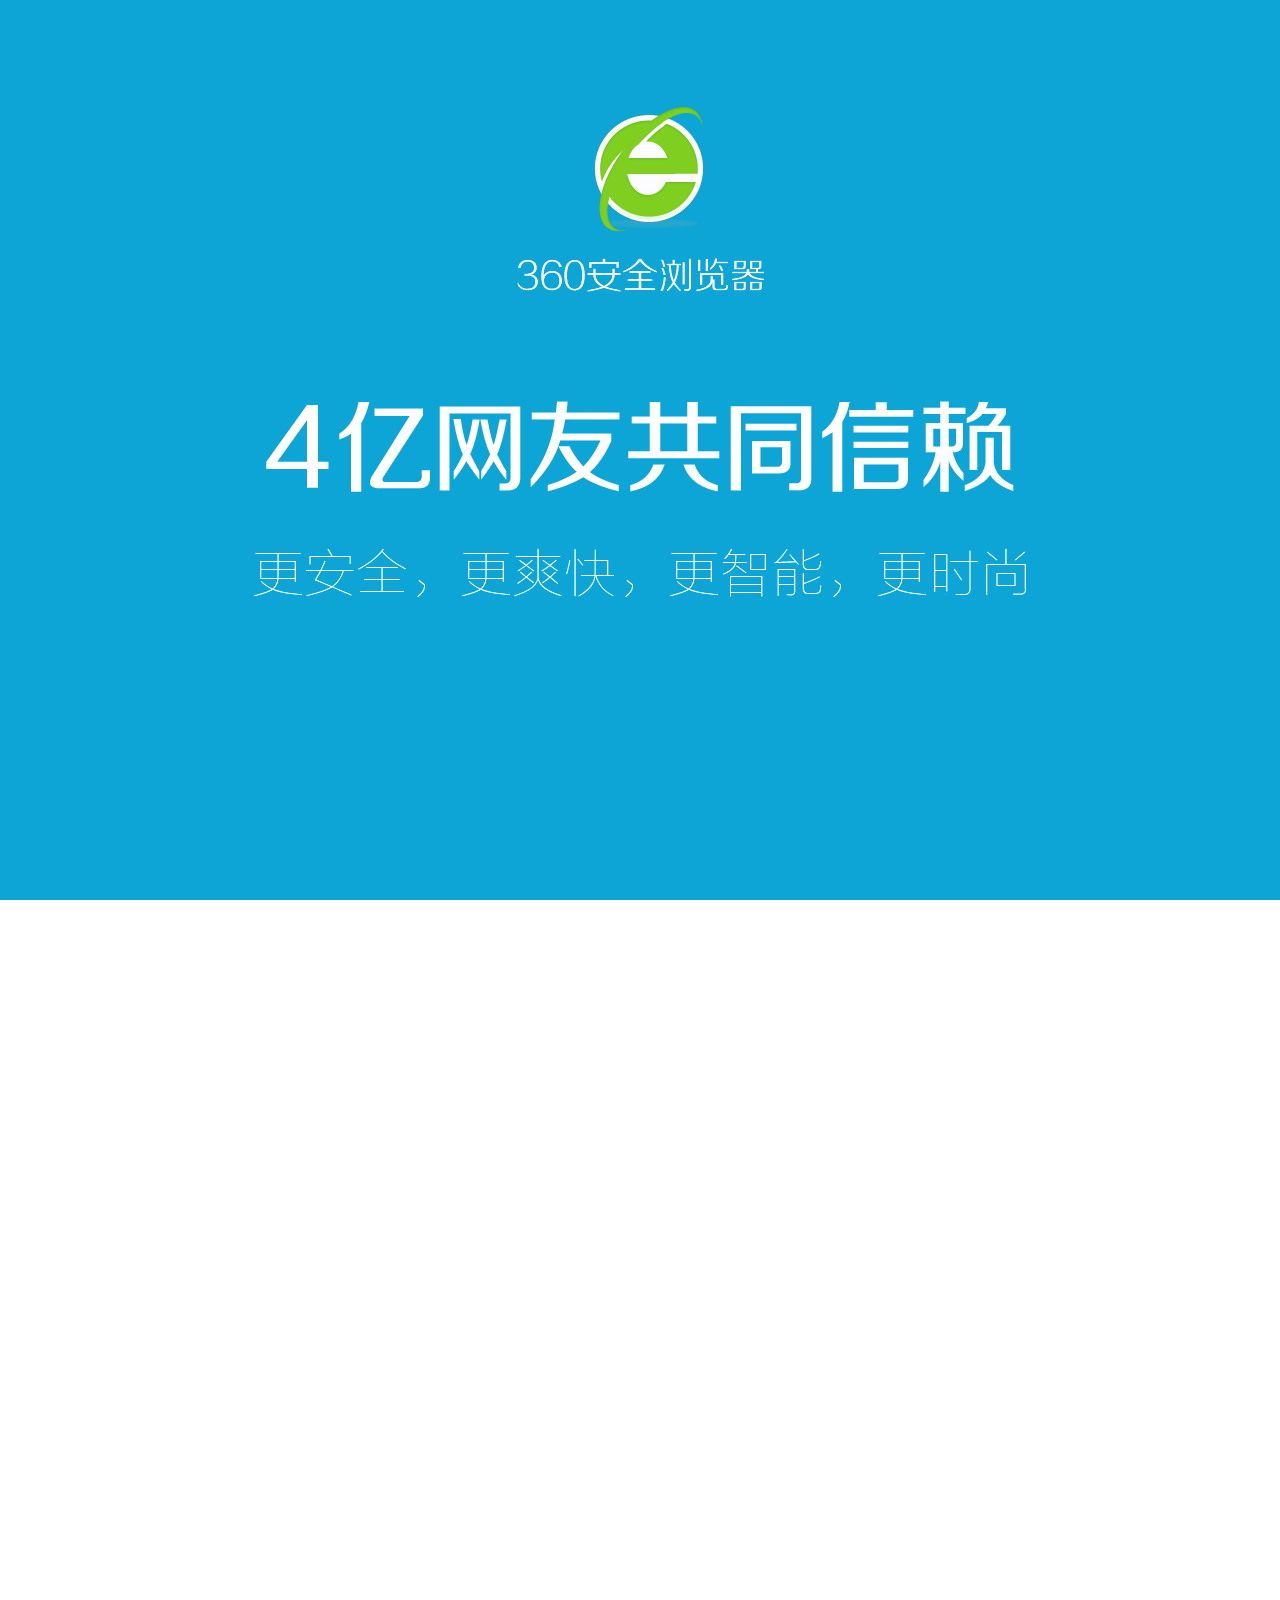
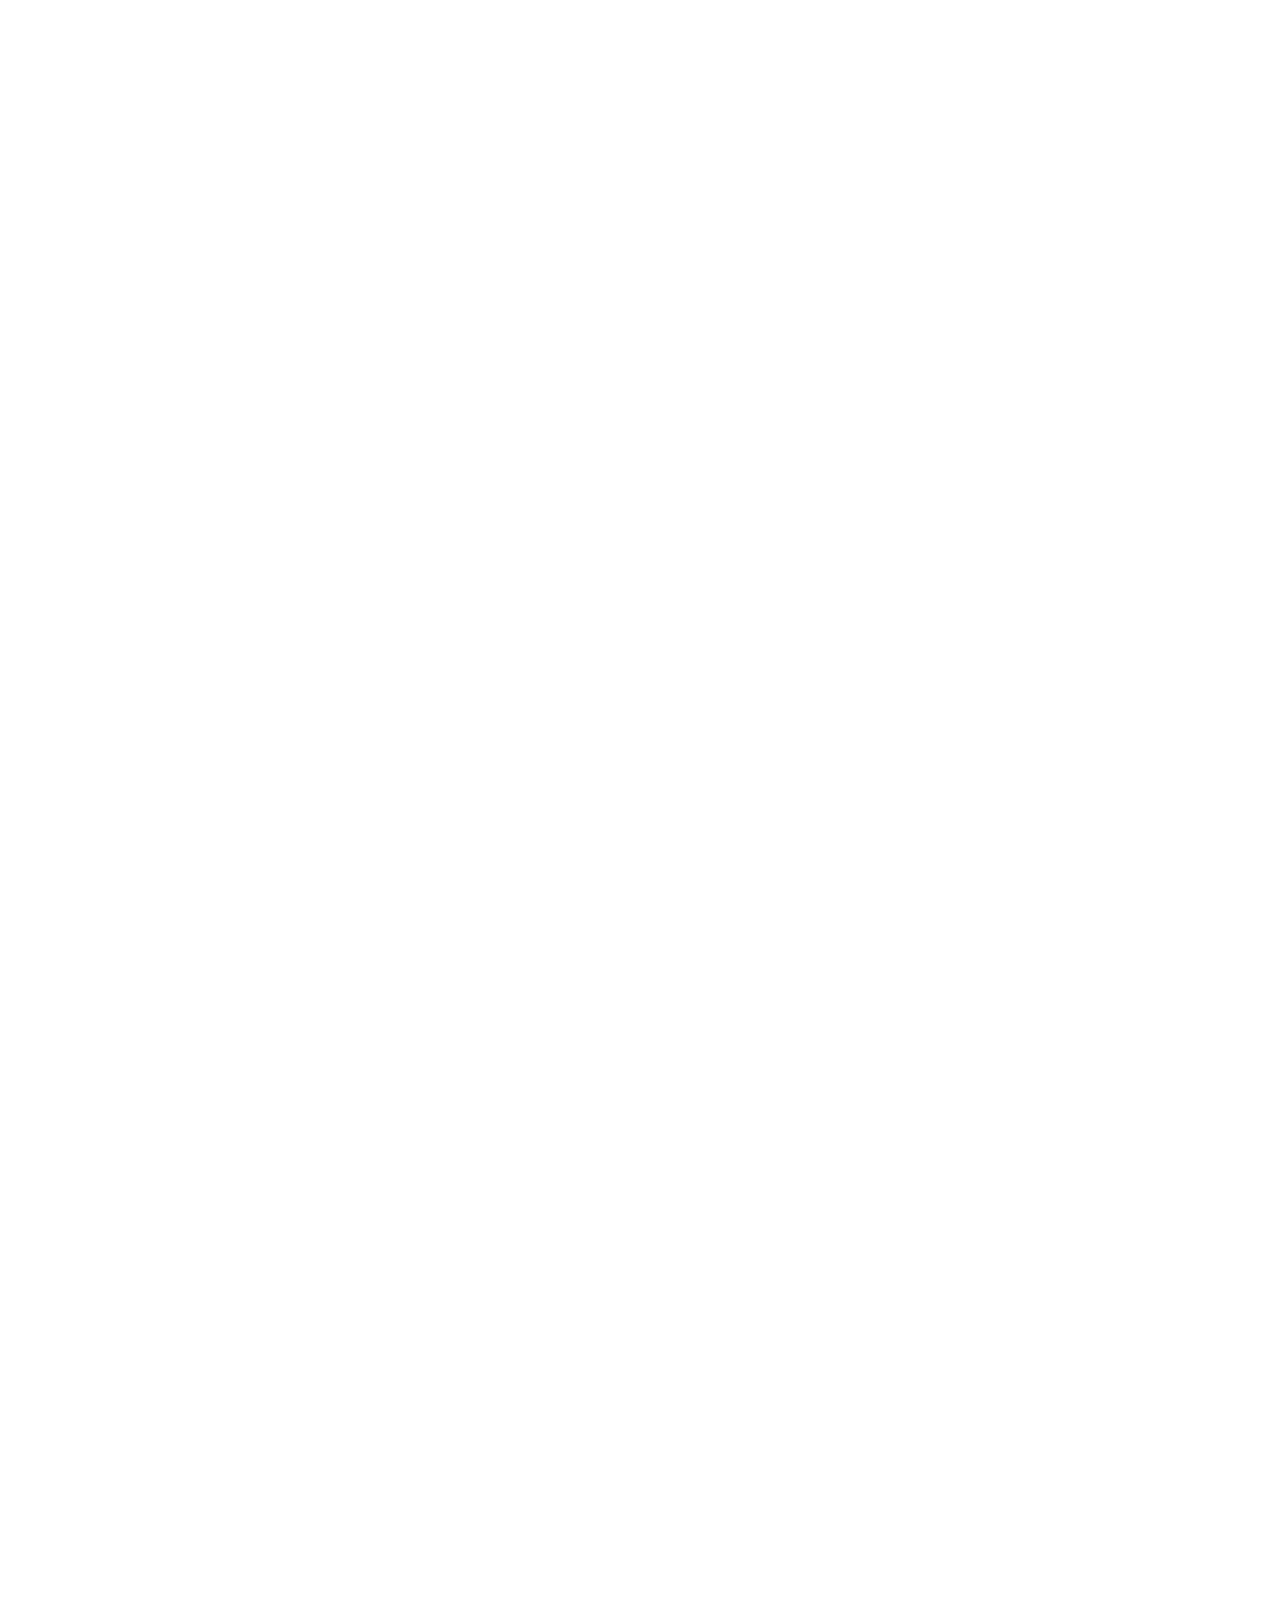
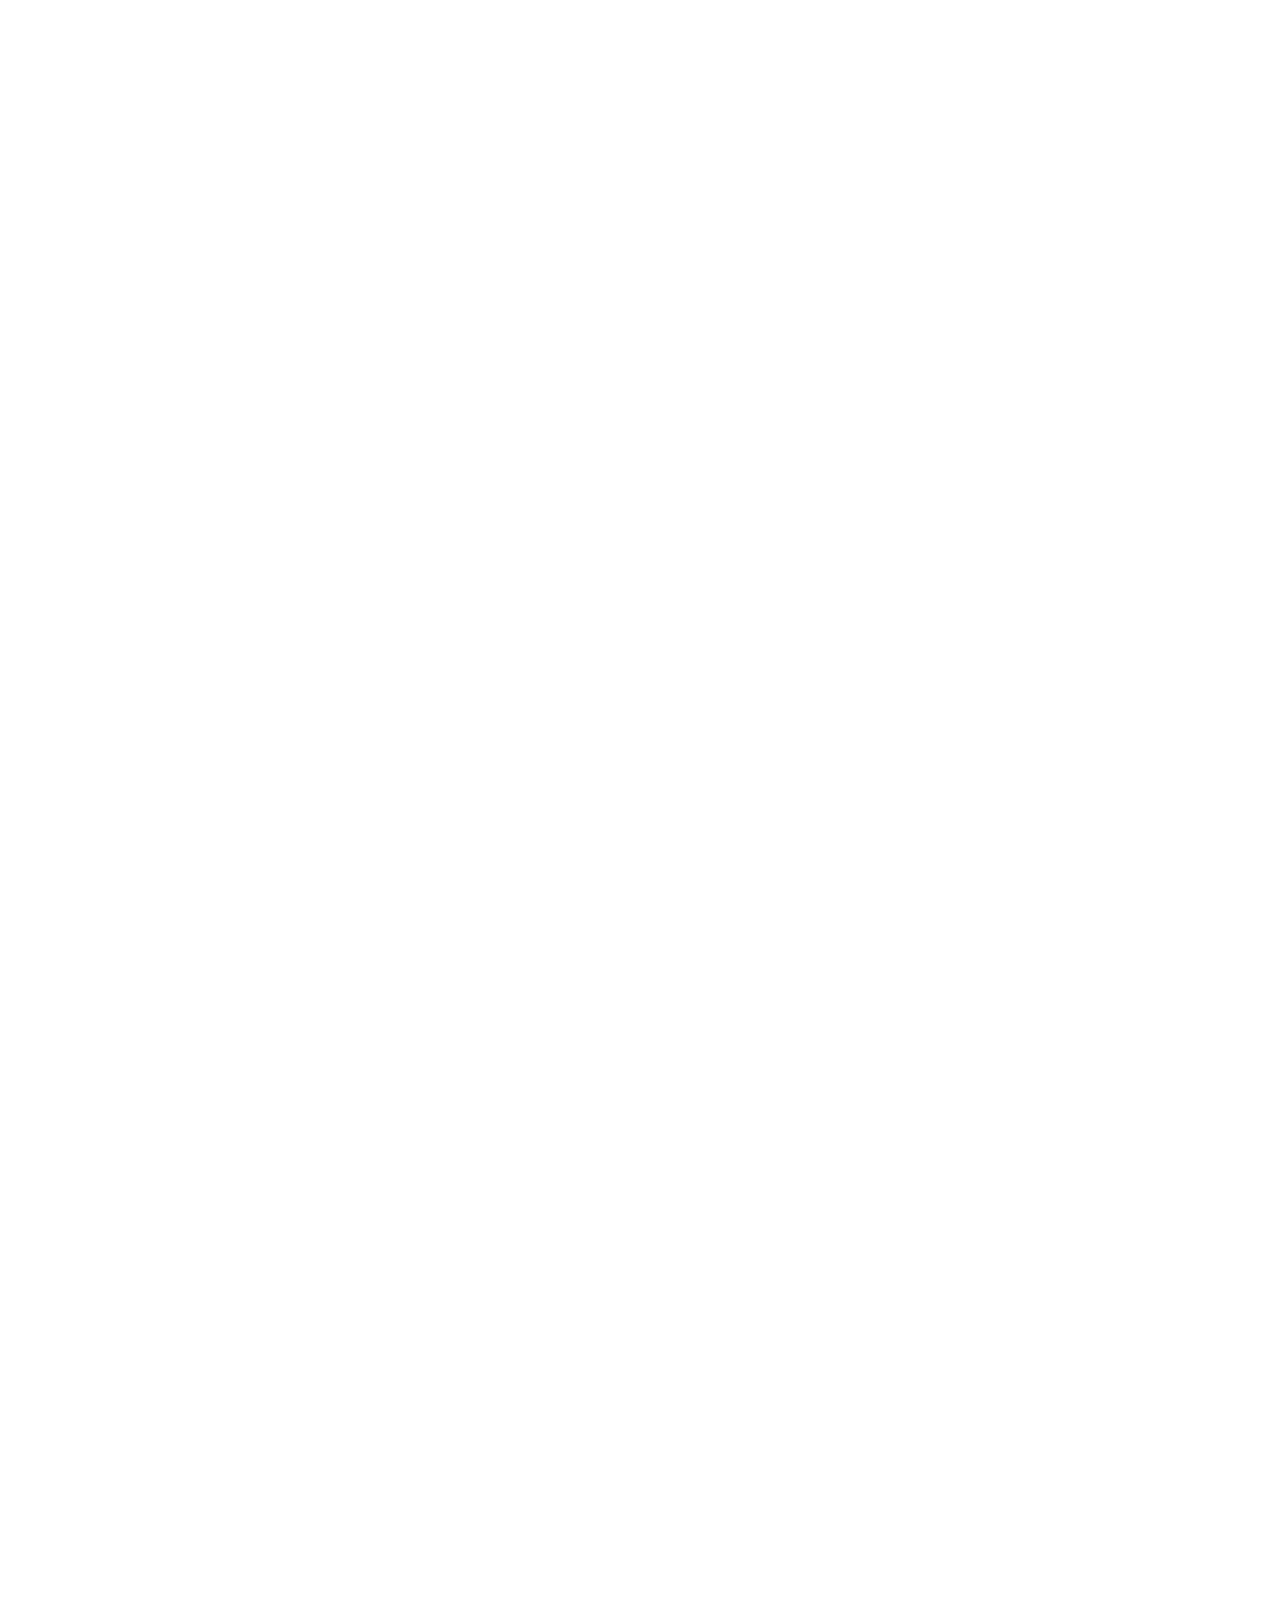
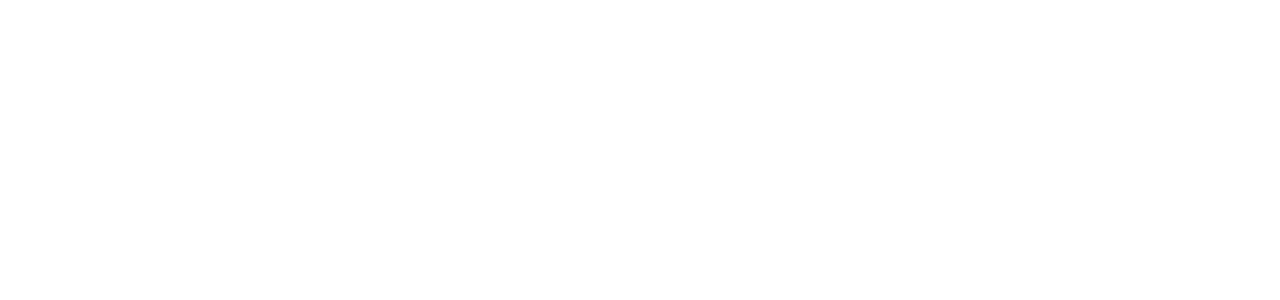
<file: 360/copy.html>
<!doctype html>
<html lang="en">
<head>
    <meta charset="UTF-8">
    <title>Document</title>

    <link rel="stylesheet" href="./css/copy.css">
</head>
<body>
<div id="fullPage">
    <!--第一屏-->
    <div class="section first">
        <div class="logo">

        </div>
        <div class="text">
            <img src="./images/text_1.png" alt="">
            <img src="./images/text_2.png" alt="">
            <img src="./images/text_3.png" alt="">
            <img src="./images/text_4.png" alt="">
            <img src="./images/text_5.png" alt="">
            <img src="./images/text_6.png" alt="">
            <img src="./images/text_7.png" alt="">
            <img src="./images/text_8.png" alt="">
        </div>
        <div class="info"></div>
    </div>
    <!--第二屏-->
    <div class="section second">
        <div class="shield">
            <img src="./images/shield_1.png" alt="">
            <img src="./images/shield_2.png" alt="">
            <img src="./images/shield_3.png" alt="">
            <img src="./images/shield_4.png" alt="">
            <img src="./images/shield_5.png" alt="">
            <img src="./images/shield_6.png" alt="">
            <img src="./images/shield_7.png" alt="">
            <img src="./images/shield_8.png" alt="">
            <img src="./images/shield_9.png" alt="">
        </div>
        <div class="info"></div>
    </div>
    <!--第三屏-->
    <div class="section third">
        <div class="info"></div>
        <div class="box">
            <div class="circle"></div>
            <div class="rocket"></div>
        </div>

    </div>
    <!--第四屏-->
    <div class="section fourth">
        <div class="search">
            <div class="container">
                <div class="searchbar">
                    <div class="search_key"></div>
                </div>
                <div class="result_box">
                    <div class="search_result"></div>
                </div>
            </div>
        </div>
        <div class="info"></div>
    </div>
    <!--第五屏-->
    <div class="section fifth">
        <div class="info"></div>
        <div class="broswer">
            <div class="toolber"></div>
            <div class="tool_box">
                <span></span>
            </div>
            <div class="left"></div>
            <div class="top"></div>
            <div class="right"></div>
            <div class="bottom"></div>
            <div class="line"></div>
            <div class="status_bar"></div>
        </div>
    </div>
</div>
<script src="./js/jquery.min.js"></script>
<script src="./js/jquery.fullPage.min.js"></script>
<script>
    $("#fullPage").fullpage({
        sectionsColor: ['#0da5d6', '#2AB561', '#DE8910', '#16BA9D', '#0DA5D6'],
        afterLoad: function (v, k) {
            $(".section").removeClass("current");
            setTimeout(function () {
                $(".section").eq(k - 1).addClass("current");
            }, 5);
        }
    });
</script>
</body>
</html>
</file>
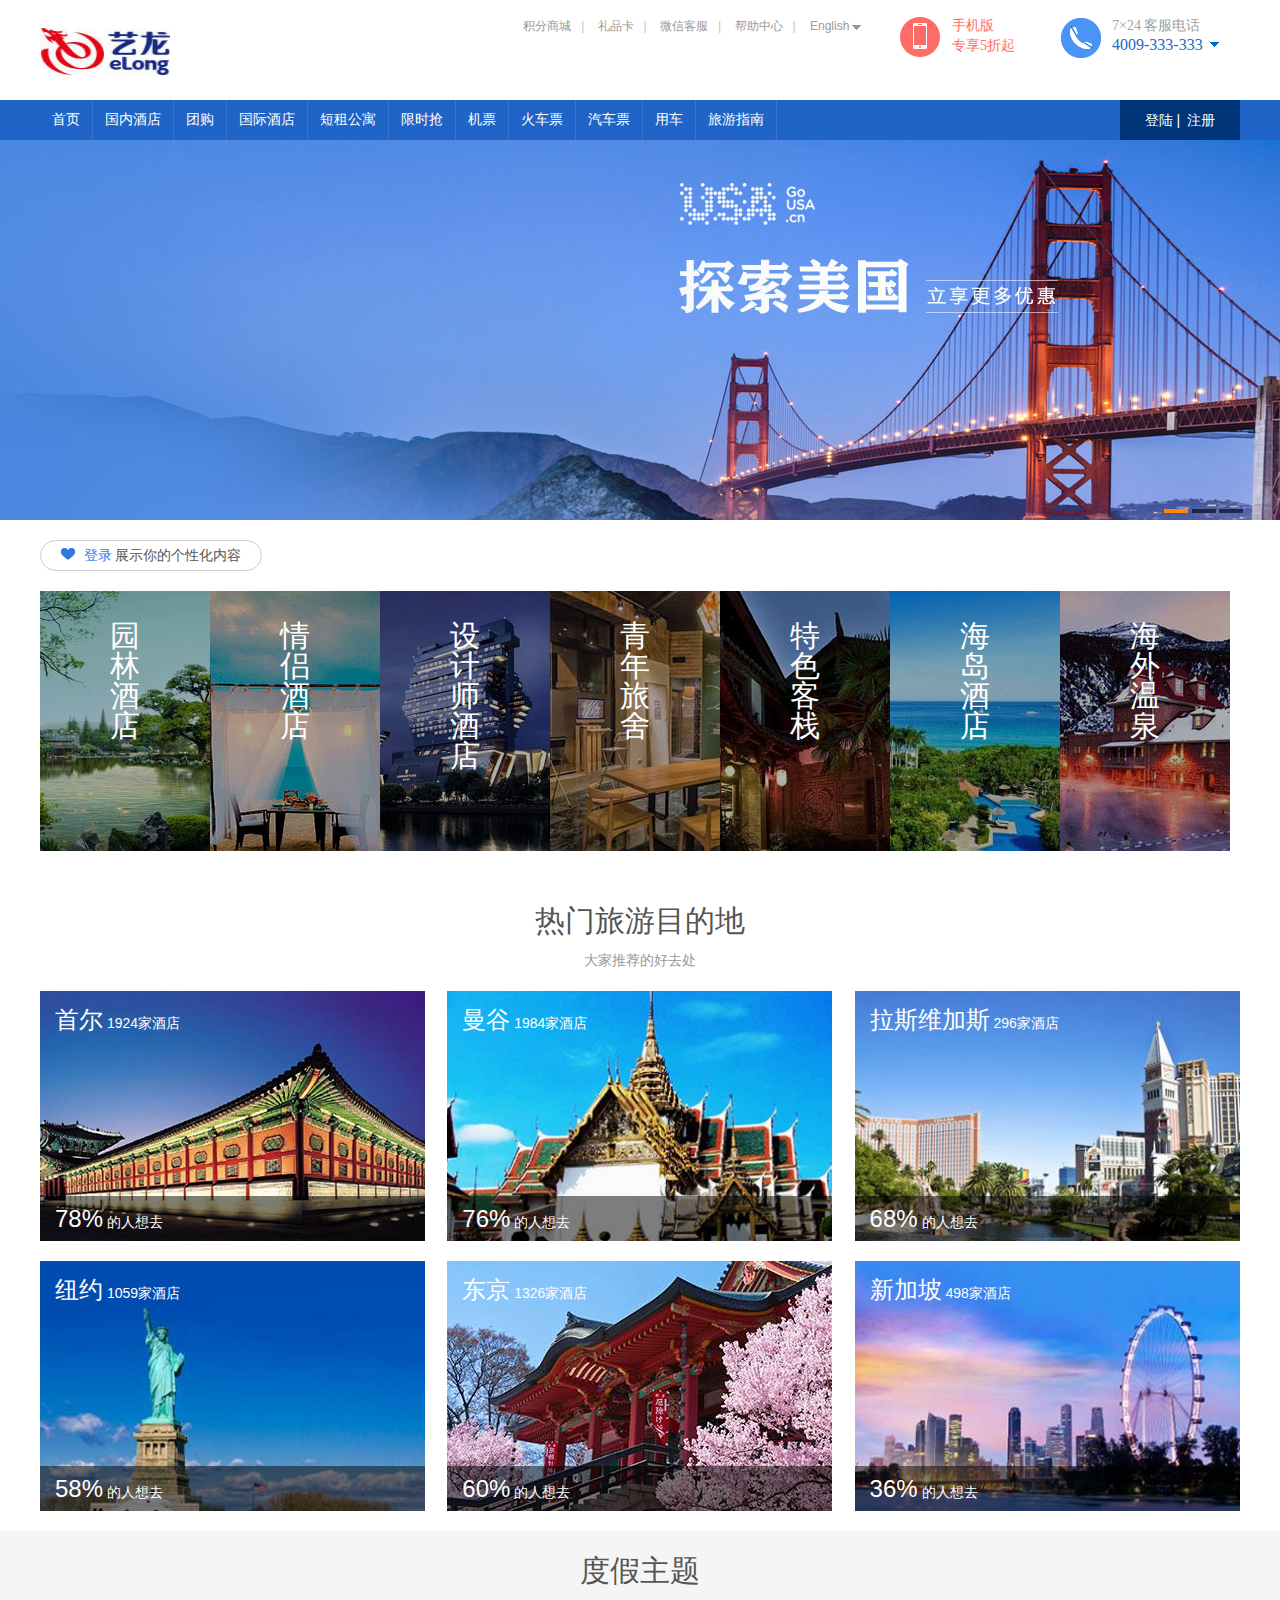
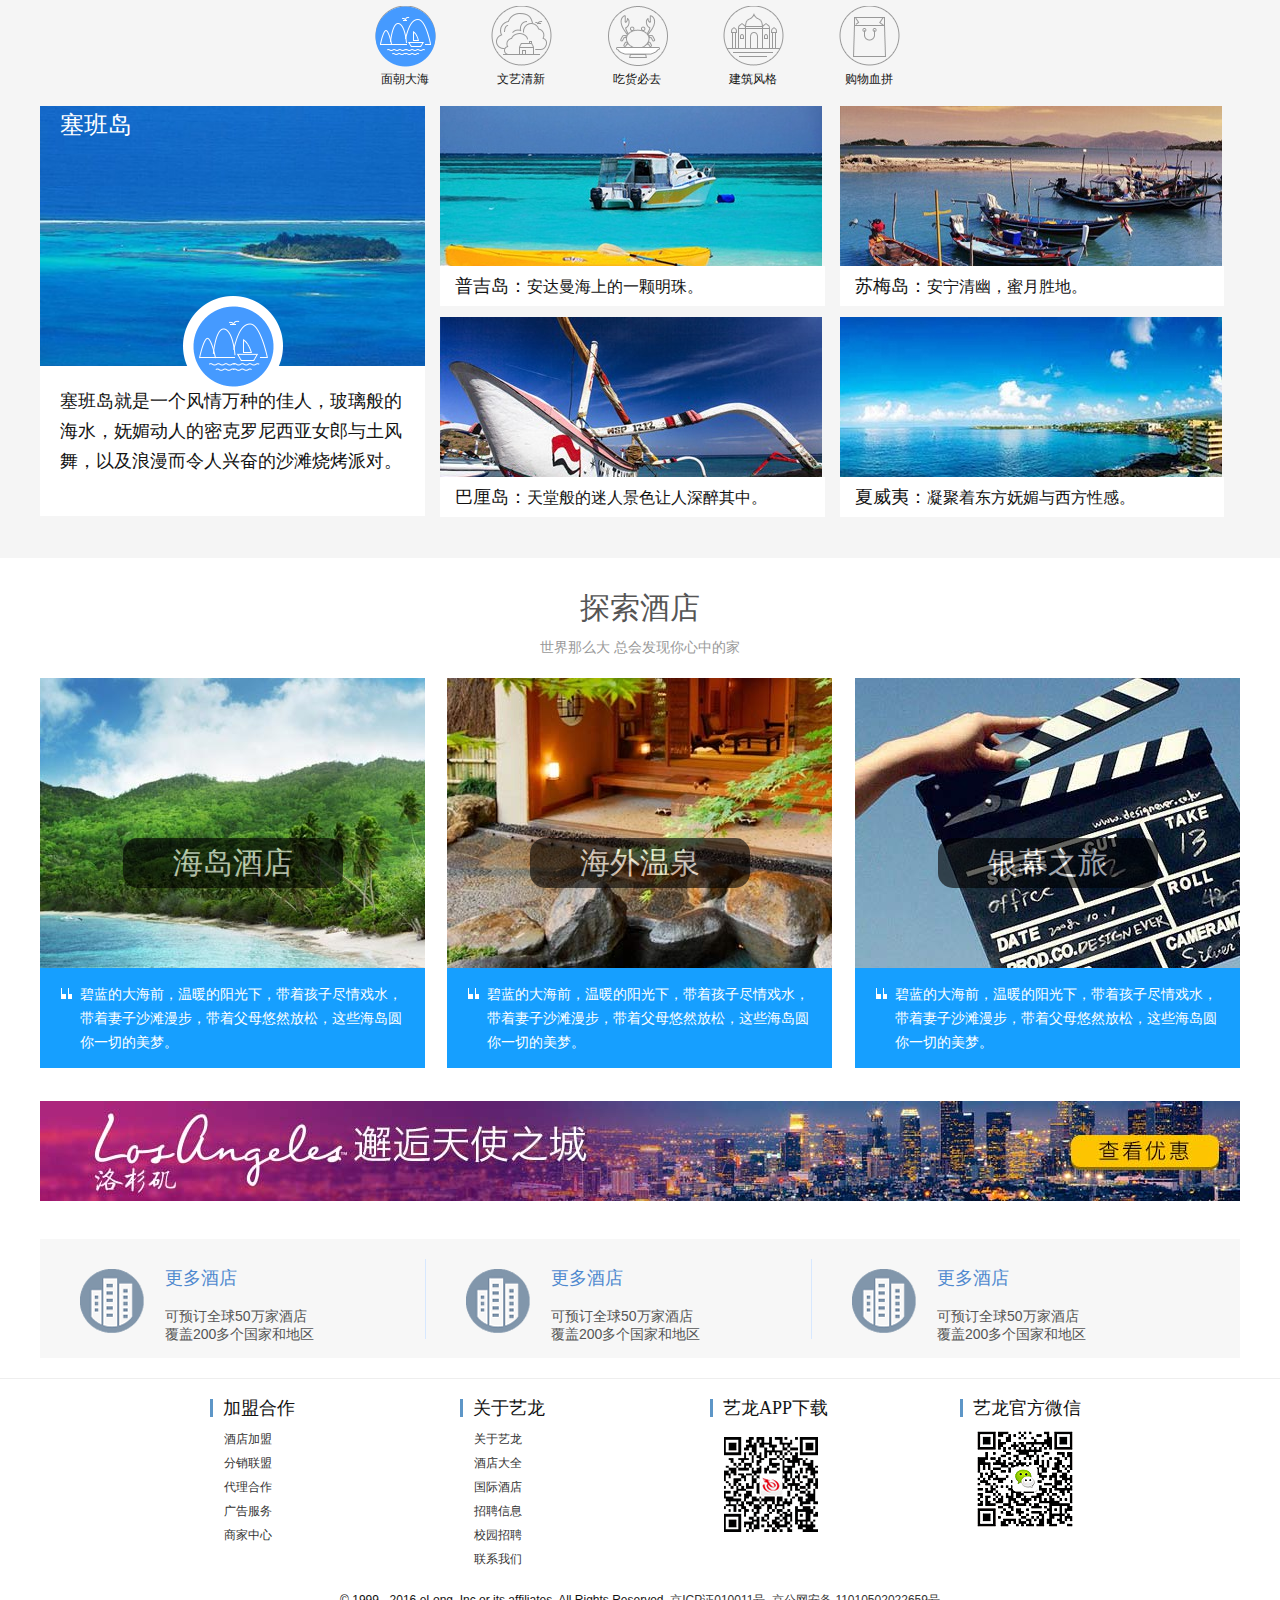
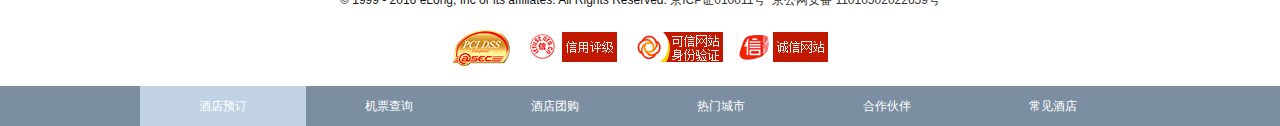
<file: eLong/ihtol.html>
<!DOCTYPE html>
<html lang="en">
<head>
    <meta charset="UTF-8">
    <title>
        【艺龙旅行网】酒店预订_机票查询_酒店团购_电话4009-333-333
    </title>

    <meta name="keywords" content="
        【艺龙旅行网】酒店预订_机票查询_酒店团购_电话4009-333-333">

    <meta name="Description"
          content="艺龙旅行网是中国领先的在线旅行服务提供商，纳斯达克上市公司(NASDAQ: LONG)。提供全球57万家酒店预订服务，2015年艺龙用户入住了4000万以上的间夜。低价有房保障，到店无房赔付。包含星级酒店、宾馆、快捷酒店、家庭旅馆、公寓、情侣酒店、精品酒店、青年旅舍、主题酒店、客栈、农家乐、温泉酒店。同时提供机票查询、机票预订、火车时刻表查询、高铁火车票预订、汽车票查询和预订等服务。更有丰富的旅游目的地攻略和游记。">
    <link rel="stylesheet" href="css/public.css">
    <link rel="stylesheet" href=css/ihtol.css>
    <link rel="icon" href="">


</head>
<body>
<!--头部LOGO和导航条开始-->
<!--头部LOGO和导航条开始-->

<div class="header">

    <!--头部上半部分开始-->

    <!--logo设置-->

    <div class="header_top clearfix w">
        <div class="logo fl">
            <a href="#"><img src="images/logo.jpg"></a>
        </div>
        <div class="header_r mt5 fr">

            <!--头部右面导航条-->

            <div class="branch_menu fl">
                <span><a href="#">积分商城</a></span><b>|</b>
                <span><a href="#">礼品卡</a></span><b>|</b>
                <span class="custom_wx"><a href="#">微信客服</a>
                    <div class="custom_wx_box">
                        <i></i>
                    </div>
                </span><b>|</b>
                <span><a href="#">帮助中心</a></span><b>|</b>
                <span class="language"><a href="#">English</a><i class="com_icon03"></i>

                    <!--语言栏隐藏的盒子 用JS显示-->
                <p>
                    <a href="#">简体中文</a><br>
                    <a href="#">繁体中文</a>
                </p>
                </span>

            </div>

            <!--手机专享5折-->

            <a class="one_panic fl" href="#">
                <i class="com_icon01 fl"></i>
                <em class="fl">手机版</em><br>
                <em class="fl">专享5折起</em>

                <!--隐藏的二维码盒子 用JS显示-->
                <div class="only_pione"><i></i></div>
            </a>

            <!--客服电话部分-->
                <span class="custom_call">
                    <i class="com_icon02 fl"></i>
                    <em class="fl">7×24 客服电话</em>
                    <b class="fl">
                        4009-333-333
                        <!--电话号码后的小箭头-->
                        <i class="com_icon04"></i>
                    </b>

                    <!--隐藏的盒子样式 用JS显示-->
                        <div class="on_phonnum">
                            <!--盒子上的小箭头-->
                            <i class="com_arrow_tl"></i>
                            <!--列表-->
                            <ul>
                                <li>
                                    <p>国内：4009-333-333</p>
                                </li>
                                <li>
                                    <p>香港：852-8131-8883</p>

                                </li>
                                <li>
                                    <p>香港：852-8131-8983</p>
                                </li>
                                <li>
                                    <p>台湾：886-2-7717-8123</p>
                                </li>
                                <li>
                                    <p>海外：86-10-6432-9999</p>
                                </li>
                            </ul>
                        </div>

                </span>
        </div>
        <!--头部上半部分结束-->

    </div>
    <!--头部导航条部分开始-->

    <div class="header_nav">
        <div class="nav_box w">
            <ul class="fl link">
                <li><a href="index.html" target="_blank">首页</a></li>
                <li><a href="htol.html"  target="_blank">国内酒店</a></li>
                <li><a href="#">团购</a></li>
                <li><a href="#">国际酒店</a></li>
                <li><a href="#">短租公寓</a></li>
                <li><a href="#">限时抢</a></li>
                <li><a href="#">机票</a></li>
                <li><a href="#">火车票</a></li>
                <li><a href="#">汽车票</a></li>
                <li><a href="#">用车</a></li>
                <li><a href="#">旅游指南</a></li>
            </ul>

            <!--导航条右侧登陆部分-->
            <div class="fr login_register">
                <div class="log">
                    <span><a href="#">登陆</a></span><b>|</b>
                    <span><a href="#">注册</a></span>
                </div>

                <!--弹出隐藏盒子-->
                <div class="land_box">
                    <div class="login_btn">
                        <a href="#">登录</a>
                    </div>
                    <ul>
                        <li class="icon_d1"><b></b><a href="#">酒店订单</a></li>
                        <li class="icon_d2"><b></b><a href="#">团购订单</a></li>
                        <li class="icon_d3"><b></b><a href="#">机票定单</a></li>
                        <li class="icon_d4"><b></b><a href="#">火车票订单</a></li>
                        <li class="icon_d5"><b></b><a href="#">现金账户</a></li>
                        <li class="icon_d6"><b></b><a href="#">汽车票订单</a></li>
                        <li class="icon_d7"><b></b><a href="#">酒店收藏</a></li>
                        <li class="icon_d8"><b></b><a href="#">我的点评</a></li>
                        <li class="icon_d9"><b></b><a href="#">个人设置</a></li>
                    </ul>
                </div>

            </div>
        </div>


    </div>

</div>

<!--头部LOGO和导航条结束-->
<!--头部LOGO和导航条结束-->

<!--banner部分开始-->
<!--banner部分开始-->
<div class="banner clearfix">
    <div class="banner_wrap">
        <ul class="show_pic">
            <li class="pic1"><a href="#" class="show_pic01"></a></li>
            <li class="pic2"><a href="#" class="show_pic02"></a></li>
            <li class="pic3"><a href="#" class="show_pic03"></a></li>
        </ul>
        <ol class="dots">
            <li class="dot active"></li>
            <li class="dot"></li>
            <li class="dot"></li>
        </ol>
    </div>

    <!--banner上的tab卡开始-->




    <!--banner上的tab卡结束-->
</div>
<!--banner部分结束-->
<!--banner部分结束-->

<!--登陆show开始-->
<!--登陆show开始-->
<div class="no_record mt20">
    <div class="clearfix w">
        <div class="no_record_inf fl">
            <i class="ei_icon_xin icon05 mr5"></i><a href="#"> 登录 </a> <em>展示你的个性化内容</em>
        </div>
    </div>
</div>

<!--登陆show结束-->
<!--登陆show结束-->


<!--手风琴特效开始-->
<!--手风琴特效开始-->
<div class="fold mt20 mb20">
    <div class="fold_wrap w">
        <ul class="clearfix" id="sm">
            <li class="first_fold_l">
                <a href="#" target="_blank">
                    <div class="mask_b"><h4>园林酒店</h4></div>
                    <div class="pic_auto pic_auto1"></div>
                </a>
            </li>
            <li>
                <a href="#" target="_blank">
                    <div class="mask_b"><h4>情侣酒店</h4></div>
                    <div class="pic_auto pic_auto2"></div>
                </a>
            </li>
            <li>
                <a href="#" target="_blank">
                    <div class="mask_b"><h4>设计师酒店</h4></div>
                    <div class="pic_auto pic_auto3"></div>
                </a>
            </li>
            <li>
                <a href="#" target="_blank">
                    <div class="mask_b"><h4>青年旅舍</h4></div>
                    <div class="pic_auto pic_auto4"></div>
                </a>
            </li>
            <li>
                <a href="#" target="_blank">
                    <div class="mask_b"><h4>特色客栈</h4></div>
                    <div class="pic_auto pic_auto5"></div>
                </a>
            </li>
            <li>
                <a href="#" target="_blank">
                    <div class="mask_b"><h4>海岛酒店</h4></div>
                    <div class="pic_auto pic_auto6"></div>
                </a>
            </li>
            <li>
                <a href="#" target="_blank">
                    <div class="mask_b"><h4>海外温泉</h4></div>
                    <div class="pic_auto pic_auto7"></div>

                </a>
            </li>
        </ul>
    </div>
</div>


<!--手风琴特效结束-->
<!--手风琴特效结束-->

<!--=============================中间内容开始=============================-->


<!--热门旅游目的地 开始-->
<div class="hot_tour_all">
    <div class="hot_tour_all_con w">
        <div class="n_conBoxT ">
            <div class="n_conBoxT1 ">热门旅游目的地</div>
            <div class="n_conBoxT2 ">大家推荐的好去处</div>
        </div>
        <div class="n_conBoxTC">
            <ul>
                <li>
                    <a href="#">
                        <div class="hotel_img">
                            <img src="images/010.jpg" width="385px">
                        </div>
                        <div class="hotel_title">
                            <span>首尔</span>
                            <em>1924家酒店</em>
                        </div>
                        <div class="n_mask">
                            <div class="n_maskC">
                                <div class="n_maskC1">
                                    <span>78%</span>
                                    的人想去
                                </div>
                                <div class="MT2"> 一座古典与现代相融的城市，到处呈现出令人心动的景象。</div>
                            </div>
                        </div>
                    </a>
                </li>
                <li>
                    <a href="#">
                        <div class="hotel_img">
                            <img src="picture/053.jpg" width="385px">
                        </div>
                        <div class="hotel_title">
                            <span>曼谷</span>
                            <em>1984家酒店</em>
                        </div>
                        <div class="n_mask">
                            <div class="n_maskC">
                                <div class="n_maskC1">
                                    <span>76%</span>
                                    的人想去
                                </div>
                                <div class="MT2"> 在岁月的流逝中，曼谷依然是游人心目中向往的“旅游天堂”。</div>
                            </div>
                        </div>
                    </a>
                </li>
                <li>
                    <a href="#">
                        <div class="hotel_img">
                            <img src="picture/052.jpg" width="385px">
                        </div>
                        <div class="hotel_title">
                            <span>拉斯维加斯</span>
                            <em>296家酒店</em>
                        </div>
                        <div class="n_mask">
                            <div class="n_maskC">
                                <div class="n_maskC1">
                                    <span>68%</span>
                                    的人想去
                                </div>
                                <div class="MT2">一天的时间让你发现全世界。</div>
                            </div>
                        </div>
                    </a>
                </li>
                <li>
                    <a href="#">
                        <div class="hotel_img">
                            <img src="picture/054.jpg" width="385px">
                        </div>
                        <div class="hotel_title">
                            <span>纽约</span>
                            <em>1059家酒店</em>
                        </div>
                        <div class="n_mask">
                            <div class="n_maskC">
                                <div class="n_maskC1">
                                    <span>58%</span>
                                    的人想去
                                </div>
                                <div class="MT2"> 如果你爱他，请带他去纽约，因为那是天堂。</div>
                            </div>
                        </div>
                    </a>
                </li>
                <li>
                    <a href="#">
                        <div class="hotel_img">
                            <img src="picture/051.jpg" width="385px">
                        </div>
                        <div class="hotel_title">
                            <span>东京</span>
                            <em>1326家酒店</em>
                        </div>
                        <div class="n_mask">
                            <div class="n_maskC">
                                <div class="n_maskC1">
                                    <span>60%</span>
                                    的人想去
                                </div>
                                <div class="MT2"> 充满活力和时代感的城市，购物天堂，美食之都。</div>
                            </div>
                        </div>
                    </a>
                </li>
                <li>
                    <a href="#">
                        <div class="hotel_img">
                            <img src="picture/056.jpg" width="385px">
                        </div>
                        <div class="hotel_title">
                            <span>新加坡</span>
                            <em>498家酒店</em>
                        </div>
                        <div class="n_mask">
                            <div class="n_maskC">
                                <div class="n_maskC1">
                                    <span>36%</span>
                                    的人想去
                                </div>
                                <div class="MT2"> 这里花香草绿，空气清新，是一个小巧美丽的花园都市。</div>
                            </div>
                        </div>
                    </a>
                </li>

            </ul>
        </div>
    </div>
</div>
<!--热门旅游目的地 结束-->

<!--度假主题 开始-->
<div class="bgf5">
    <div class="n_conBox2 w">
        <div class="n_conBox2T">
            <div class="n_conBox2T1">度假主题</div>
            <div class="n_conBox2T2">
                <ul class="check">
                    <li>
                        <a class="n_icons_1" href="javascript:;">
                            <i class="on_i" style="height: 61px"></i>
                        </a>
                        <span>面朝大海</span>
                    </li>
                    <li>
                        <a class="n_icons_2" href="javascript:;">
                            <i class="on_i"></i>
                        </a>
                        <span>文艺清新</span>
                    </li>
                    <li>
                        <a class="n_icons_3" href="javascript:;">
                            <i class="on_i"></i>
                        </a>
                        <span>吃货必去</span>
                    </li>
                    <li>
                        <a class="n_icons_4" href="javascript:;">
                            <i class="on_i"></i>
                        </a>
                        <span>建筑风格</span>
                    </li>
                    <li>
                        <a class="n_icons_5" href="javascript:;">
                            <i class="on_i"></i>
                        </a>
                        <span>购物血拼</span>
                    </li>

                </ul>
            </div>
        </div>
        <div class="n_conBox2TC">
            <ul style="left: 0px;" class="bg2">
                <li>
                    <div class="n_column bg4"><a
                            href="#">
                        <div class="n_bigPicBox">
                            <img class="bigPic" src="picture/041.jpg" width=385px>
                            <div class="decroBg">
                                <i class="n-center-icon"></i>
                                <div>塞班岛就是一个风情万种的佳人，玻璃般的海水，妩媚动人的密克罗尼西亚女郎与土风舞，以及浪漫而令人兴奋的沙滩烧烤派对。</div>
                            </div>
                            <div class="decroBgT">塞班岛</div>
                        </div>
                    </a></div>
                    <div class="n_column">
                        <div class="n_columnOne"><a
                                href="#">
                            <div><img class="smallPic" src="picture/043.jpg">
                                <div class="decroBg2">
                                    <div><span>普吉岛：</span>安达曼海上的一颗明珠。</div>
                                </div>
                            </div>
                        </a>
                            <div class="yellowArraw">
                                <div><span>5</span>折</div>
                            </div>
                        </div>
                        <div class="n_columnOne MT10"><a
                                href="#">
                            <div><img class="smallPic" src="picture/042.jpg">
                                <div class="decroBg2">
                                    <div><span>巴厘岛：</span>天堂般的迷人景色让人深醉其中。</div>
                                </div>
                            </div>
                        </a></div>
                    </div>
                    <div class="n_column bg4 MR22_5">
                        <div class="n_columnOne"><a
                                href="#">
                            <div><img class="smallPic" src="picture/044.jpg">
                                <div class="decroBg2">
                                    <div><span>苏梅岛：</span>安宁清幽，蜜月胜地。</div>
                                </div>
                            </div>
                        </a></div>
                        <div class="n_columnOne MT10"><a
                                href="#">
                            <div><img class="smallPic" src="picture/045.jpg">
                                <div class="decroBg2">
                                    <div><span>夏威夷：</span>凝聚着东方妩媚与西方性感。</div>
                                </div>
                            </div>
                        </a></div>
                    </div>
                </li>
                <li>
                    <div class="n_column bg4"><a
                            href="#">
                        <div class="n_bigPicBox"><img class="bigPic" src="picture/061.jpg">
                            <div class="decroBg"><i class="n-center-icon2"></i>
                                <div class="decroBg_02">漫步在童话般的小路，无法遇见昆德拉，但心里却总是依稀萦绕着昆德拉所编织的布拉格之梦。那诉说着千年沧桑的石板路引领你步入小巷幽深处，典雅、古朴，一派清净。</div>
                            </div>
                            <div class="decroBgT">布拉格</div>
                        </div>
                    </a></div>
                    <div class="n_column bg4 MR22_5">
                        <div class="n_columnOne"><a
                                href="#">
                            <div><img class="smallPic" src="picture/063.jpg">
                                <div class="decroBg2">
                                    <div><span>清迈：</span>泰北玫瑰，恬静小镇。</div>
                                </div>
                            </div>
                        </a>
                            <div class="yellowArraw" style="display:none;">
                                <div><span>5</span>折</div>
                            </div>
                        </div>
                        <div class="n_columnOne MT10"><a
                                href="#">
                            <div><img class="smallPic" src="picture/064.jpg">
                                <div class="decroBg2">
                                    <div><span>维也纳：</span>音乐之都，多瑙河的女神。</div>
                                </div>
                            </div>
                        </a></div>
                    </div>
                    <div class="n_column bg4 MR22_5">
                        <div class="n_columnOne"><a
                                href="#">
                            <div><img class="smallPic" src="picture/062.jpg">
                                <div class="decroBg2">
                                    <div><span>皇后镇：</span>山清水秀，享受阳光的理想之地。</div>
                                </div>
                            </div>
                        </a></div>
                        <div class="n_columnOne MT10"><a
                                href="#">
                            <div><img class="smallPic" src="picture/065.jpg">
                                <div class="decroBg2">
                                    <div><span>西雅图：</span>安静地存在，等待着被人发现。</div>
                                </div>
                            </div>
                        </a></div>
                    </div>
                </li>
                <li>
                    <div class="n_column bg4"><a
                            href="#">
                        <div class="n_bigPicBox"><img class="bigPic" src="picture/011.jpg">
                            <div class="decroBg"><i class="n-center-icon3"></i>
                                <div>不管去哪里旅游，目的地的美食都是不能错过的。黑面包看似其貌不扬却极富营养，鱼子酱是不可多得的健康美食。</div>
                            </div>
                            <div class="decroBgT">莫斯科</div>
                        </div>
                    </a></div>
                    <div class="n_column bg4 MR22_5">
                        <div class="n_columnOne"><a
                                href="#">
                            <div><img class="smallPic" src="picture/013.jpg">
                                <div class="decroBg2">
                                    <div><span>京都：</span>正宗日料，独具风味。</div>
                                </div>
                            </div>
                        </a>
                            <div class="yellowArraw" style="display:none;">
                                <div><span>5</span>折</div>
                            </div>
                        </div>
                        <div class="n_columnOne MT10"><a
                                href="#">
                            <div><img class="smallPic" src="picture/012.jpg">
                                <div class="decroBg2">
                                    <div><span>巴黎：</span>闻名世界的法国料理，风靡全球食客的胃。</div>
                                </div>
                            </div>
                        </a></div>
                    </div>
                    <div class="n_column bg4 MR22_5">
                        <div class="n_columnOne"><a
                                href="#">
                            <div><img class="smallPic" src="picture/014.jpg">
                                <div class="decroBg2">
                                    <div><span>魁北克：</span>汇集世界各地的美食。</div>
                                </div>
                            </div>
                        </a></div>
                        <div class="n_columnOne MT10"><a
                                href="#">
                            <div><img class="smallPic" src="picture/015.jpg">
                                <div class="decroBg2">
                                    <div><span>伊斯坦布尔：</span>土耳其料理是一般佳肴无法媲美的。</div>
                                </div>
                            </div>
                        </a></div>
                    </div>
                </li>
                <li>
                    <div class="n_column bg4"><a
                            href="#">
                        <div class="n_bigPicBox"><img class="bigPic" src="picture/031.jpg">
                            <div class="decroBg"><i class="n-center-icon4"></i>
                                <div class="decroBg_04">米兰大教堂的云纹大理石墙面和直入云端的尖顶让它从灰蒙蒙的杂乱街景中脱颖而出，乍看之下，仿若来自天外，你会情不自禁屏住呼吸，发出敬畏的赞叹。</div>
                            </div>
                            <div class="decroBgT">米兰</div>
                        </div>
                    </a></div>
                    <div class="n_column bg4 MR22_5">
                        <div class="n_columnOne"><a
                                href="#">
                            <div class="n_bigPicBox"><img class="smallPic" src="picture/034.jpg">
                                <div class="decroBg2">
                                    <div><span>悉尼：</span>现代建筑与自然和谐共生。</div>
                                </div>
                            </div>
                        </a>
                            <div class="yellowArraw" style="display:none;">
                                <div><span>5</span>折</div>
                            </div>
                        </div>
                        <div class="n_columnOne MT10"><a
                                href="#">
                            <div><img class="smallPic" src="picture/032.jpg">
                                <div class="decroBg2">
                                    <div><span>巴塞罗那：</span>高迪的建筑是世界绝无仅有的奇迹。</div>
                                </div>
                            </div>
                        </a></div>
                    </div>
                    <div class="n_column bg4 MR22_5">
                        <div class="n_columnOne"><a
                                href="#">
                            <div class="n_bigPicBox"><img class="smallPic" src="picture/035.jpg">
                                <div class="decroBg2">
                                    <div><span>雅典：</span>感受雅典娜的神韵，必定终生难忘。</div>
                                </div>
                            </div>
                        </a></div>
                        <div class="n_columnOne MT10"><a
                                href="#">
                            <div><img class="smallPic" src="picture/033.jpg">
                                <div class="decroBg2">
                                    <div><span>圣彼得堡：</span>彼得大帝用梦想建造的杰作。</div>
                                </div>
                            </div>
                        </a></div>
                    </div>
                </li>
                <li>
                    <div class="n_column bg4"><a
                            href="#">
                        <div class="n_bigPicBox"><img class="bigPic" src="picture/021.jpg">
                            <div class="decroBg"><i class="n-center-icon5"></i>
                                <div class="decroBg_05"> 拉斯维加斯是购物的天堂，从价廉物美的小商品到世界顶级名牌时装，各种商品一应俱全，在这里你可以找到想要的一切。</div>
                            </div>
                            <div class="decroBgT">拉斯维加斯</div>
                        </div>
                    </a></div>
                    <div class="n_column bg4 MR22_5">
                        <div class="n_columnOne"><a
                                href="#">
                            <div><img class="smallPic" src="picture/025.jpg">
                                <div class="decroBg2">
                                    <div><span>首尔：</span>多样的购物场所可以满足各种需要。</div>
                                </div>
                            </div>
                        </a>
                            <div class="yellowArraw" style="display:none;">
                                <div><span>5</span>折</div>
                            </div>
                        </div>
                        <div class="n_columnOne MT10"><a
                                href="#">
                            <div><img class="smallPic" src="picture/024.jpg">
                                <div class="decroBg2">
                                    <div><span>洛杉矶：</span>购物是在洛杉矶最棒的活动之一。</div>
                                </div>
                            </div>
                        </a></div>
                    </div>
                    <div class="n_column bg4 MR22_5">
                        <div class="n_columnOne"><a
                                href="#">
                            <div><img class="smallPic" src="picture/022.jpg">
                                <div class="decroBg2">
                                    <div><span>巴黎：</span>在巴黎购物 是一种优雅的疯狂。</div>
                                </div>
                            </div>
                        </a></div>
                        <div class="n_columnOne MT10"><a
                                href="#">
                            <div><img class="smallPic" src="picture/023.jpg">
                                <div class="decroBg2">
                                    <div><span>东京：</span>世界有名的购物热点。</div>
                                </div>
                            </div>
                        </a></div>
                    </div>
                </li>
            </ul>
            <div class="leftBtn leftBtn_JS" style="display:none"></div>
            <div class="rightBtn rightBtn_JS" style="display:none"></div>
        </div>
    </div>
</div>
<!--度假主题 结束-->


<!--搜索酒店 开始-->
<div class="n_conBox">
    <div class="n_explore w">
        <div class="n_conBoxT ">
            <div class="n_conBoxT1 ">探索酒店</div>
            <div class="n_conBoxT2 ">世界那么大 总会发现你心中的家</div>
        </div>

        <div class="n_conBoxTC_2">
            <a href="#">
                <div class="searchHotelBoxOne">
                    <i class="twig"></i>
                    <div class="n_conBoxTC_2_img"><img src="images/01.jpg"></div>
                    <div class="searchHotelBoxOneT">
                       <h3>海岛酒店</h3>
                    </div>
                    <div class="colorBox">
                        <div class="colorBoxC">碧蓝的大海前，温暖的阳光下，带着孩子尽情戏水，带着妻子沙滩漫步，带着父母悠然放松，这些海岛圆你一切的美梦。</div>
                        <div class="colorBoxI"></div>
                        <div class="colorBoxArraw"></div>
                    </div>
                </div>
            </a>
        </div>
        <div class="n_conBoxTC_2">
            <a href="#">
                <div class="searchHotelBoxOne">
                    <i class="twig"></i>
                    <div class="n_conBoxTC_2_img"><img src="images/02.jpg"></div>
                    <div class="searchHotelBoxOneT">
                        <h3>海外温泉</h3>
                    </div>
                    <div class="colorBox">
                        <div class="colorBoxC">碧蓝的大海前，温暖的阳光下，带着孩子尽情戏水，带着妻子沙滩漫步，带着父母悠然放松，这些海岛圆你一切的美梦。</div>
                        <div class="colorBoxI"></div>
                        <div class="colorBoxArraw"></div>
                    </div>
                </div>
            </a>
        </div>
        <div class="n_conBoxTC_2">
            <a href="#">
                <div class="searchHotelBoxOne">
                    <i class="twig"></i>
                    <div class="n_conBoxTC_2_img"><img src="images/03.jpg"></div>
                    <div class="searchHotelBoxOneT">
                        <h3>银幕之旅</h3></div>
                    <div class="colorBox">
                        <div class="colorBoxC">碧蓝的大海前，温暖的阳光下，带着孩子尽情戏水，带着妻子沙滩漫步，带着父母悠然放松，这些海岛圆你一切的美梦。</div>
                        <div class="colorBoxI"></div>
                        <div class="colorBoxArraw"></div>
                    </div>
                </div>
            </a>
        </div>
    </div>
</div>
<!--搜索酒店 结束-->


<!--优惠广告 开始-->
<div class="preferential">
    <div class="preferential1 w">
        <img src="picture/ihotel_bottombanner_20160120.jpg">
    </div>
    <div class="n_funBar w">
        <div class="n_funBoxOne">
            <a href="#">
                <div class="icon"></div>
            </a>
            <a href="#">
                <div class="tle">更多酒店</div>
            </a>
            <span> 可预订全球50万家酒店<br> 覆盖200多个国家和地区 </span>
        </div>
        <i class="vertical_line"></i>
        <div class="n_funBoxOne">
            <a href="#">
                <div class="icon"></div>
            </a>
            <a href="#">
                <div class="tle">更多酒店</div>
            </a>
            <span> 可预订全球50万家酒店<br> 覆盖200多个国家和地区 </span>
        </div>
        <i class="vertical_line"></i>
        <div class="n_funBoxOne">
            <a href="#">
                <div class="icon"></div>
            </a>
            <a href="#">
                <div class="tle">更多酒店</div>
            </a>
            <span> 可预订全球50万家酒店<br> 覆盖200多个国家和地区 </span>
        </div>
    </div>
</div>





<!--=============================中间内容结束=============================-->


<!--尾部开始-->
<!--尾部开始-->
<div class="footer">
    <!--定义列表部分-->
    <div class="foorer_info">
        <dl>
            <dt>加盟合作</dt>
            <dd><a href="#" title="酒店加盟">酒店加盟</a></dd>
            <dd><a href="#" title="分销联盟">分销联盟</a></dd>
            <dd><a href="#" title="代理合作">代理合作</a></dd>
            <dd><a href="#" title="广告服务">广告服务</a></dd>
            <dd><a href="#" title="商家中心">商家中心</a></dd>
        </dl>
        <dl>
            <dt>关于艺龙</dt>
            <dd><a href="#" title="关于艺龙">关于艺龙</a></dd>
            <dd><a href="#" title="酒店大全">酒店大全</a></dd>
            <dd><a href="#" title="国际酒店">国际酒店</a></dd>
            <dd><a href="#" title="招聘信息">招聘信息</a></dd>
            <dd><a href="#" title="校园招聘">校园招聘</a></dd>
            <dd><a href="#" title="联系我们">联系我们</a></dd>
        </dl>
        <dl>
            <dt>艺龙APP下载</dt>
            <dd class="pt10">
                <i class=foorer_info_app></i>
            </dd>
        </dl>
        <dl>
            <dt class="pt10">艺龙官方微信</dt>
            <dd>
                <i class="foorer_info_wx"></i>
            </dd>
        </dl>
    </div>
    <div class="clearfix"></div>
    <div class="footer_copy">
        &copy; 1999 - 2016 eLong, Inc or its affiliates. All Rights Reserved.
        <a href="#">京ICP证010011号&nbsp;</a>
        <a href="#">京公网安备&nbsp;11010502022659号</a>
    </div>
    <div class="footer_safe">
        <a href="#" class="footer_safe_icon1"></a>
        <a href="#" class="footer_safe_icon2"></a>
        <a href="#" class="footer_safe_icon3"></a>
        <a href="#" class="footer_safe_icon4"></a>
    </div>


</div>
<!--尾部导航-->
<div class="bottom_nav">
    <ul>
        <li class="action"><a href="#">酒店预订</a></li>
        <li><a href="#">机票查询</a></li>
        <li><a href="#">酒店团购</a></li>
        <li><a href="#">热门城市</a></li>
        <li><a href="#">合作伙伴</a></li>
        <li><a href="#">常见酒店</a></li>
    </ul>
</div>
<!--尾部结束-->
<!--尾部结束-->

<script src="js/jquery-1.12.2.js"></script>
<script src="js/public.js"></script>
<script src="js/ihtolJs.js"></script>
<script src="js/compatible.js"></script>
<script>

</script>
</body>
</html>
</file>
<file: 360/css/copy.css>
body {
    margin: 0;
    padding: 0;
}

ul {
    padding: 0;
    margin: 0;
    list-style: none;
}

/*第一屏*/

.first {
    overflow: hidden;
}

.logo {
    width: 100%;
    height: 200px;
    background: url(../images/logo.png) center no-repeat;
    margin-top: 100px;
}

.first .text {
    text-align: center;
    margin: 100px 0 50px;
}

.first img {
    margin: 0 50px;
    opacity: 0;
}

.first .info {
    width: 100%;
    height: 50px;
    background: url(../images/info_1.png) center no-repeat;
}

/*第一屏动画*/

.first.current img {
    transition: all 1s;
    margin: 0;
    opacity: 1;
}

/*第二屏样式*/

.second {
}

.second > div {
    display: flex;
    justify-content: center;
    align-items: center;
}

.second .shield {
    width: 450px;
    height: 500px;
}

.second .info {
    width: 635px;
    height: 309px;
    background: url(../images/info_2.png);
    margin-left: 150px;
    opacity: 0;
}

.shield img {
    opacity: 0;
}

.shield img:nth-child(1) {
    transform: translate(-150px, 50px) rotate(-190deg);

}

.shield img:nth-child(2) {
    transform: translate(150px, -30px) rotate(190deg);

}

.shield img:nth-child(3) {
    transform: translate(-220px, -50px) rotate(90deg);

}

.shield img:nth-child(4) {
    transform: translate(89px, 197px) rotate(-120deg);

}

.shield img:nth-child(5) {
    transform: translate(-300px, 90px) rotate(-100deg);

}

.shield img:nth-child(6) {
    transform: translate(70px, -100px) rotate(50deg);

}

.shield img:nth-child(7) {
    transform: translate(-170px, 70px) rotate(-90deg);

}

.shield img:nth-child(8) {
    transform: translate(-250px, -150px) rotate(200deg);

}

.shield img:nth-child(9) {
    transform: translate(-120px, 90px) rotate(-125deg);
}

/*第二屏动画*/

.second.current img {
    transform: translate(0, 0) rotate(0deg);
    transition: all 1s;
    opacity: 1;
}

.second.current .info {
    opacity: 1;
    transition: all 1s 1s;
}

/*第三屏开始*/

.third {
}

.third > div {
    display: flex;
    justify-content: center;
    align-items: center;
    position: relative;
}

.third .box {
    width: 453px;
    height: 449px;
    margin-left: 150px;
    position: relative;
}

.third .info {
    width: 631px;
    height: 0;
    background: url(../images/info_3.png);
}

.third .circle {
    width: 453px;
    height: 449px;
    background: url(../images/circle.png);
    opacity: 0;
}

.third .rocket {
    width: 203px;
    height: 204px;
    background: url(../images/rocket.png);
    position: absolute;
    left: 50%;
    top: 50%;
    margin: -100px;
    transform: translate(-860px, 430px);
    opacity: 0;
}

/*第三屏动画*/

.third.current .info {
    height: 278px;
    transition: all 1s;
}

.third.current .circle {
    opacity: 1;
    transition: all 1s 1s linear;
    animation: revolve 5s infinite linear;
}

.third.current .rocket {
    transform: translate(0, -0);
    transition: all 1s 1.5s;
    opacity: 1;
}

@keyframes revolve {
    0% {
        transform: rotate(0deg);
    }

    100% {
        transform: rotate(360deg);
    }
}

/*第四屏开始*/

.fourth {
}

.fourth > div {
    display: flex;
    justify-content: center;
    align-items: center;
}

.fourth .search {
    width: 530px;
    height: 436px;

}

.fourth .search .container {
    width: 100%;
    height: 100%;
    position: relative;
    overflow: hidden;
}

.fourth .searchbar {
    width: 529px;
    height: 66px;
    background: url(../images/search.png);
    margin: 10px auto;
    position: relative;
    transform: translateX(-100%);

}

.fourth .search_key {
    /*width: 99px;*/
    width: 0;
    height: 22px;
    background: url(../images/key.png);
    position: absolute;
    left: 20px;
    top: 24px;

}

.fourth .result_box {
    width: 529px;
    height: 372px;
    position: absolute;
    left: 0;
    top: 65px;
    overflow: hidden;
}

.fourth .search_result {
    width: 100%;
    height: 100%;
    background: url(../images/result.png);
    transform: translateY(-100%);
    /*display: none;*/

}

.fourth .info {
    width: 612px;
    height: 299px;
    margin-left: 150px;
    background: url(../images/info_4.png);
    opacity: 0;

}

/*第四屏动画*/

.fourth.current .searchbar {
    transform: translateX(0);
    transition: all 1s ease-in-out;
}

.fourth.current .search_key {
    width: 99px;
    transition: all 0.5s 1s steps(5);
}

@keyframes typing {
    from {
        width: 0;
    }

    to {
        width: 100px;
    }
}

.fourth.current .search_result {
    transform: translateY(0);
    transition: all 1s 1.8s;
}

.fourth.current .info {
    opacity: 1;
    transition: all 0.5s;
}

/*第五屏开始*/

.fifth {
}

.fifth > div {
    display: flex;
    flex-direction: column;
    /*align-items: center;*/
    /*justify-content: center;*/
}

.fifth .info {
    height: 134px;
    background: url(../images/info_5.png) center no-repeat;
    /*margin: 30px 0;*/
    flex: 1;
}

.fifth .broswer {
    width: 1004px;
    /*background-color: gold;*/
    flex: 2;
    margin: 0 auto;
    position: relative;
}

.fifth .left, .fifth .top, .fifth .right, .fifth .bottom {
    position: absolute;
    border-color: rgba(255, 255, 255, 0.5);
    opacity: 0;
}

.fifth .left {
    height: 100%;
    left: 0;
    border-left: 1px solid #FFF;
    transform: translateY(-100%);
}

.fifth .top {
    width: 100%;
    top: 0;
    border-top: 1px solid #FFF;
    transform: translateX(100%);

}

.fifth .right {
    height: 100%;
    right: 0;
    border-right: 1px solid #fff;
    transform: translateY(100%);

}

.fifth .bottom {
    width: 100%;
    bottom: 0;
    border-bottom: 1px solid #FFF;
}

.fifth .toolber {
    width: 100%;
    height: 79px;
    background: url(../images/toolbar.png);
    position: absolute;
    left: 0;
    top: 0;
}

.fifth .tool_box {
    width: 915px;
    height: 27px;

    position: absolute;
    right: 18px;
    top: 30px;
}

.fifth .tool_box span {
    width: 100%;
    height: 100%;
    display: block;
    border: 1px solid #fff;
}

.fifth .line {
    width: 100%;
    position: absolute;
    left: 0;
    bottom: 30px;
    border-top: 1px solid #fff;

}

.fifth .status_bar {
    width: 394px;
    height: 29px;
    position: absolute;
    bottom: 0;
    right: 0;
    background: url(../images/extra.png);
}

/*第五屏*/

.fifth.current .left, .fifth.current .top, .fifth.current .right {
    opacity: 1;
    transform: translate(0, 0);
    transition: all 1s;
}
</file>
<file: eLong/css/public.css>
/*
* @Author: mr.z
* @Date:   2016-05-13 21:35:53
* @Last Modified by:   mr.z
* @Last Modified time: 2016-05-13 21:44:06
*/
/*css 初始化 */
html, body, ul, li, ol, dl, dd, dt, p, h1, h2, h3, h4, h5, h6, form, fieldset, legend, img {
    margin: 0;
    padding: 0;

}

/*版心提取*/
.w {
    width: 1200px;
    margin: 0 auto;
}

.fl {
    float: left;
}

.fr {
    float: right;
}

.al {
    text-align: left;
}

.ac {
    text-align: center;
}

.ar {
    text-align: right;
}

.hide {
    display: none;
}

/*去掉列表的默认样式*/
ul, ol {
    list-style: none;
}

/*各浏览器显示不同，去掉蓝色边框*/
fieldset, img, input, button {
    border: none;
    padding: 0;
    margin: 0;
    outline-style: none;
}

input {
    padding-top: 0;
    padding-bottom: 0;
    font-family: "SimSun", "宋体";
}

/*清除浮动*/
.clearfix:before, .clearfix:after {
    content: "";
    display: table;
}

.clearfix:after {
    clear: both;
}

.clearfix {
    *zoom: 1; /*IE/7/6*/
}

/*设置字体样式*/

body {
    font: 12px/150% Arial, Verdana, "\5FAE\8F6F\96C5\9ED1,\5b8b\4f53";
    color: #131313;
    background: #fff;
}

/*a标签的样式*/
a {
    color: #999;
    text-decoration: none;
}

a:hover {
    color: #FF5555;
}

h1, h2, h3, h4, h5, h6 {
    text-decoration: none;
    font-weight: normal;
    font-size: 100%;
}

s, i, em, b {
    font-style: normal;
    text-decoration: none;
    display: inline-block;
    font-weight: normal;
}

em {
    font: 14px/18px Microsoft yahei;
}

span {
    display: inline-block;
}

/*宽度*/
.w50 {
    width: 50px;
}

.w60 {
    width: 60px;
}

/*margin值*/

.mt5 {
    margin-top: 5px;
}

.mt10 {
    margin-top: 10px;
}

.mt20 {
    margin-top: 20px;
}

.mb20 {
    margin-bottom: 20px;
}

.mr5 {
    margin-right: 5px;
}

.mr10 {
    margin-right: 10px;
}

/*padding值*/

.pt5 {
    padding-top: 5px;
}

.pt10 {
    padding-top: 10px;
}

/*==============================================================================*/

/*头部样式开始*/

/*头部上半部分开始*/

.header_top {
    padding-top: 12px;
}

/*logo设置*/
.logo {
    margin-top: 2px;
}

/*头部logo右边内容*/
.header_r {

    height: 42px;
}

/*头部右面导航条*/

.branch_menu {
    padding-right: 20px;
    position: relative;
}

.branch_menu span {
    padding: 0 10px;
    color: #C5C5C5;
}

.branch_menu b {
    color: #C5C5C5;
}

/*微信客服下面的盒子*/

.custom_wx {
    position: relative;
}

.custom_wx_box {
    height: 80px;
    width: 204px;
    border: 1px solid #c5c5c5;
    box-shadow: 1px 1px 3px rgba(0, 0, 0, 0.3);
    position: absolute;
    left: -20px;
    padding: 10px;
    top: 32px;
    z-index: 1;
    display: none;
    background: #fff url(../images/ss001.png) no-repeat 0 0;

}

.custom_wx_box i {
    background: url(../images/icon_2015.png) -211px -2px;
    height: 9px;
    width: 18px;
    left: 37px;
    position: absolute;
    top: -9px;
}

/*语言选择边箭头*/
.language i {
    width: 9px;
    height: 5px;
    background: url("../images/icon_2015.png") -358px -13px no-repeat;
    margin: 8px 0 0 3px;
}

/*语言选择隐藏的盒子*/

.language {
    position: relative;
    border: 1px solid #fff;
    width: 59px;
    position: relative;
    margin-top: -1px;
}

.languaget {
    border: 1px solid #cacaca;
    border-bottom: none;
}

.language p {
    width: 79px;
    border: 1px solid #c3c3c3;
    border-top: none;
    background-color: #fff;
    position: absolute;
    left: -1px;
    top: 18px;
    padding: 5px 0 0 0;
    display: none;
}

.language p a {
    border-top: 1px dashed #cacaca;
    padding: 0 15px 0 5px;
    height: 28px;
    line-height: 28px;
    display: inline-block;
    margin: 0 5px;
}

/*手机专享5折*/

.one_panic {
    width: 150px;
    height: 42px;
    margin-right: 10px;
    line-height: 20px;
    position: relative;
}

.com_icon01 {
    background: url("../images/com_icon_phone.gif") no-repeat;
    width: 42px;
    height: 42px;
}

.one_panic em {
    color: #FF6C67;
    font-size: 14px;
    padding-left: 10px;
    font: 14px/18px Microsoft yahei;
}

.com_icon02 {
    width: 42px;
    height: 42px;
    background: url("../images/icon_2015.png") -42px -2px no-repeat;
    margin-right: 10px;
    z-index: 5;
}

/*隐藏的二维码*/
.only_pione {
    width: 217px;
    box-shadow: 1px 1px 3px rgba(0, 0, 0, 0.3);
    background: url("../images/icon_2015.png") no-repeat -373px -229px;
    background-color: #fff;
    border: 1px solid #C5C5C5;
    height: 92px;
    position: absolute;
    left: 0;
    top: 54px;
    padding: 10px;
    display: none;
    z-index: 5;
}

.only_pione i {
    background: url("../images/icon_2015.png") -211px -2px;
    width: 18px;
    height: 9px;
    position: absolute;
    left: 37px;
    top: -9px;

}

/*客服电话部分*/

.header_r .custom_call {
    width: 180px;
    line-height: 20px;
    position: relative;
}

.custom_call em {
    color: #9F9F9F;
    font: 14px/18px Microsoft yahei;
}

.custom_call b {
    color: #2664C8;
    position: relative;
    font: 14px/18px Microsoft yahei;
    font-size: 16px;
}

/*客服电话后的箭头*/
.com_icon04 {
    width: 9px;
    height: 8px;
    background: url("../images/icon_2015.png") -378px -12px;
    margin: 7px 0 0 3px;
}

/*隐藏的盒子样式*/
.on_phonnum {
    width: 160px;
    border: 1px solid #CCCCCC;
    box-shadow: 1px 1px 3px rgba(0, 0, 0, 0.3);
    padding: 4px 10px;
    background-color: #fff;
    position: absolute;
    top: 54px;
    left: 0;
    display: none;
    z-index: 1;
}

.on_phonnum li {
    border-bottom: 1px dashed #C5C5C5;
    color: #999;
    padding: 5px 0;
}

.com_arrow_tl {
    width: 18px;
    height: 9px;
    background: url("../images/icon_2015.png") -211px -2px;
    position: absolute;
    left: 37px;
    top: -9px;
}

/*上半部分结束*/

/*头部导航条部分开始*/

.header_nav {
    height: 40px;
    margin-top: 13px;
    background-color: #2064C8;
}

.link li {
    border-right: 1px solid #3774ce;
    position: relative;
    height: 40px;
    float: left;
}

.link li a {
    display: block;
    height: 40px;
    line-height: 40px;
    padding: 0 12px;
    color: #FFF;
    font-family: "Microsoft YaHei";
    font-size: 14px;
}

.link li a:hover {
    background-color: #0053AC;
}

/*导航条右侧登陆部分*/

.login_register {
    position: relative;
}

.login_register .log {
    width: 120px;
    height: 40px;
    background-color: #003679;
    line-height: 40px;
    text-align: center;
}

.login_register span {
    padding: 0 4px;
}

.login_register span a, .login_register .log b {
    color: #FFF;
    font-family: 'Microsoft YaHei', Tahoma, Geneva, sans-serif;
    font-size: 14px;
}

.login_register span a:hover {
    color: #FFF544;
}

/*登录隐藏的盒子*/
.land_box {
    width: 208px;
    background-color: #fff;
    border: 1px solid #C5C5C5;
    box-shadow: 1px 1px 3px rgba(0, 0, 0, 0.3);
    position: absolute;
    right: 0;
    top: 40px;
    display: none;
    z-index: 5;
}

.login_btn {
    margin: 15px;
    margin-bottom: 0;
}

.login_btn a {
    background-color: #F80;
    display: block;
    width: 180px;
    height: 34px;
    line-height: 34px;
    text-align: center;
    font: 18px/34px "Microsoft YaHei";
    color: #fff;
    border-radius: 3px;
}

.land_box ul {
    width: 190px;
    padding: 20px 10px 0;
    overflow: hidden;
}

.land_box li {
    width: 63px;
    float: left;
    height: 60px;
    margin: 0 0 10px 0;
    position: relative;
}

.land_box li a {
    width: 60px;

    padding-top: 34px;
    text-align: center;
    color: #999999;

    position: absolute;
    left: 0;
    top: 0;
}

.land_box li b {
    background: url("../images/el_com.png") no-repeat #fff;
    display: block;
    width: 60px;
    height: 55px;
}

.land_box .icon_d1 b{
    background-position: -146px -680px;
}
.land_box .icon_d4 b{
    background-position: -146px -630px;
}
.land_box .icon_d7 b{
    background-position: -146px -570px;
}
.land_box .icon_d2 b{
    background-position: -212px -570px;
}

.land_box .icon_d5 b{
    background-position: -212px -630px;
}

.land_box .icon_d3 b{
    background-position: -212px -680px;
}

.land_box .icon_d6 b{
    background-position: -272px -625px;
}

.land_box .icon_d8 b{
    background-position: -272px -570px;
}

.land_box .icon_d9 b{
    background-position: -272px -680px;
}
/*头部LOGO和导航条结束*/

/*尾部开始*/
.footer {
    margin-top: 20px;
    padding: 20px 0;
    border-top: 1px solid #EEEEEE;
}

.foorer_info {
    width: 1000px;
    margin: 0 auto;
    overflow: hidden;
}

.foorer_info dl {
    width: 18%;
    float: left;
    padding-left: 7%;

}

.foorer_info dt {
    border-left: 3px solid #5D96C7;
    padding: 0 0 0 10px;
    height: 18px;
    font: 18px/1 "Microsoft YaHei";
    margin-bottom: 10px;
}

.foorer_info dd {
    padding-left: 14px;
    line-height: 24px;
}

.foorer_info dd a {
    color: #333;
}

.foorer_info dd a:hover {
    color: #FF5555;
}

/*右侧二维码*/

.foorer_info_app {
    width: 100px;
    height: 100px;
    display: inline-block;
    background: url("../images/icon_2015.png") no-repeat;
    background-position: -502px 0;
}

.foorer_info_wx {
    width: 100px;
    height: 100px;
    display: inline-block;
    background: url("../images/icon_2015.png") no-repeat;
    background-position: -500px -100px;
}

/*网站注册信息*/
.footer_copy {
    text-align: center;
    margin: 20px 0;
}

.footer_copy a {
    color: #333;
}

.footer_safe {
    height: 37px;
    text-align: center;
}

.footer_safe a {
    display: inline-block;
    height: 37px;
    margin: 0 5px;
    position: relative;
    bottom: 0;
    left: 0;
}

.footer_safe_icon1 {
    background: url("../images/el_com.png") -331px -482px no-repeat;
    width: 60px;
}

.footer_safe_icon2 {
    background: url("../images/el_com.png") -472px -438px no-repeat;
    width: 92px;
}

.footer_safe_icon3 {
    background: url("../images/el_com.png") -564px -438px no-repeat;
    width: 92px;
}

.footer_safe_icon4 {
    background: url("../images/el_com.png") -656px -438px no-repeat;
    width: 92px;
}

/*尾部导航*/

.bottom_nav {
    background-color: #7c8fa2;
    height: 40px;
    line-height: 40px;
}

.bottom_nav ul {
    width: 1000px;
    margin: 0 auto;

}

.bottom_nav li {
    float: left;
    text-align: center;
}

.bottom_nav a {
    display: block;
    width: 166px;
    height: 40px;
    color: #fff;

}

.bottom_nav a:hover {
    background-color: #8da1b5;
}

.action {
    background-color: #c0d2e4;
}

/*尾部结束*/

/*轮播图开始*/
.banner {
    width: 100%;
    height: 380px;
    overflow: hidden;
    position: relative;
}

.banner_wrap {
    width: 100%;
    height: 380px;
    /*overflow: hidden;*/
    position: absolute;
}

ul.show_pic {
    width: 100%;
    height: 380px;
    position: relative;
    overflow: hidden;
}

.show_pic li {
    width: 100%;
    position: absolute;
}

.show_pic a {
    height: 380px;
    display: block;

}

.pic2 {
    opacity: 0;
}

.pic3 {
    opacity: 0;
}

.show_pic01 {
    background: url(../images/banner1_20160510.jpg) no-repeat center bottom;
}

.show_pic02 {
    background: url(../images/banner1_20160511.jpg) no-repeat center bottom;
}

.show_pic03 {
    background: url(../images/banner1_20160505.jpg) no-repeat center bottom;
}

.dots {
    position: absolute;
    top: 360px;
    right: 50%;
    height: 30px;
    width: 250px;
    height: 30px;
    margin-right: -603px;
    text-align: right;
}

.dots .dot {
    width: 24px;
    height: 4px;
    overflow: hidden;
    display: inline-block;
    background: url("../images/icon_index.png") no-repeat;
    background-position: -511px -373px;
    cursor: pointer;

}

.dots .active {
    background-position: -511px -392px;
    cursor: default;
}

/*登陆show开始*/
.no_record {
    display: none;
}

.no_record_inf {
    padding: 5px 20px;
    border-radius: 20px;
    border: 1px solid #CCCCCC;
    font-size: 14px;
    color: #555;
    font-family: "Microsoft YaHei";
}

.no_record_inf .icon05 {
    background-position: -583px -14px; !important;
    height: 14px;
    width: 14px;
    display: inline-block;
    overflow: hidden;
}
.ei_icon_xin{
    background: url("../images/icon_index.png") no-repeat;
    overflow: hidden;
}

.no_record_inf a {
    color: #37e;
}

.no_record_inf a:hover {
    color: #ff5555;
}

/*登陆show结束*/

/*手风琴特效开始*/
.fold_wrap {
    overflow: hidden;
}

.fold_wrap ul {
    width: 1200px;
    height: 260px;
    overflow: hidden;
    margin: 0 auto;
}

.fold_wrap li {
    float: left;
    width: 170px;
    height: 260px;
    position: relative;
    cursor: pointer;
}

/*.fold_wrap .first_fold_l {*/
/*width: 168px;*/
/*}*/

.pic_auto1 {
    background: url("../images/20150422_ifold1.jpg") no-repeat center 0;
}

.pic_auto2 {
    background: url("../images/20150120_ifold2.jpg") no-repeat center 0;
}

.pic_auto3 {
    background: url("../images/20150120_ifold3.jpg") no-repeat center 0;
}

.pic_auto4 {
    background: url("../images/20150120_ifold4.jpg") no-repeat center 0;
}

.pic_auto5 {
    background: url("../images/20150120_ifold5.jpg") no-repeat center 0;
}

.pic_auto6 {
    background: url("../images/20150120_ifold6.jpg") no-repeat center 0;
}

.pic_auto7 {
    background: url("../images/20150120_ifold7.jpg") no-repeat center 0;
}

.pic_auto {
    width: 100%;
    height: 100%;
}

.mask_b {
    position: absolute;
    overflow: hidden;
    width: 100%;
    height: 100%;
    left: 0;
    top: 0;
    background: rgba(0, 0, 0, .3);
}

.mask_b h4 {
    color: #fff;
    width: 30px;
    margin: 0 auto;
    display: block;
    font: 30px/30px Microsoft Yahei;
    position: relative;
    padding: 30px 0 0 0;
}

/*手风琴特效结束*/
</file>
